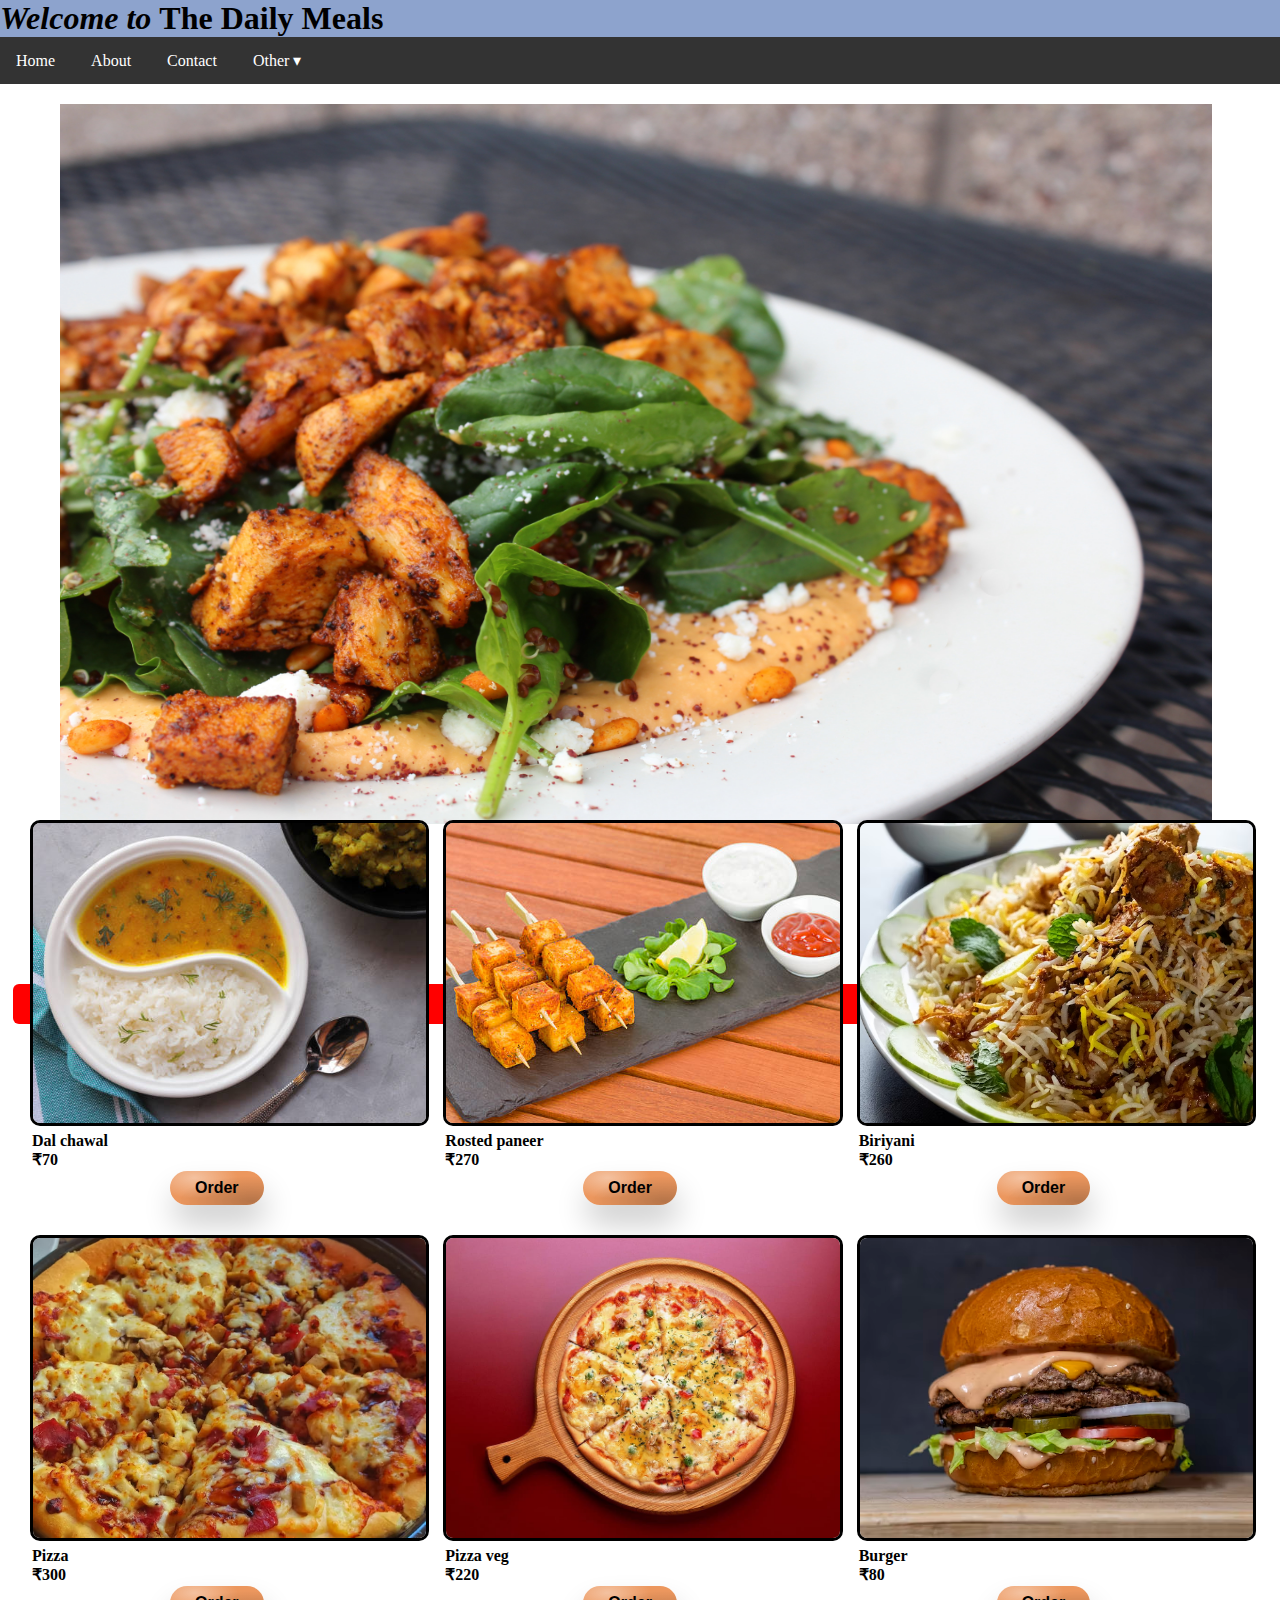
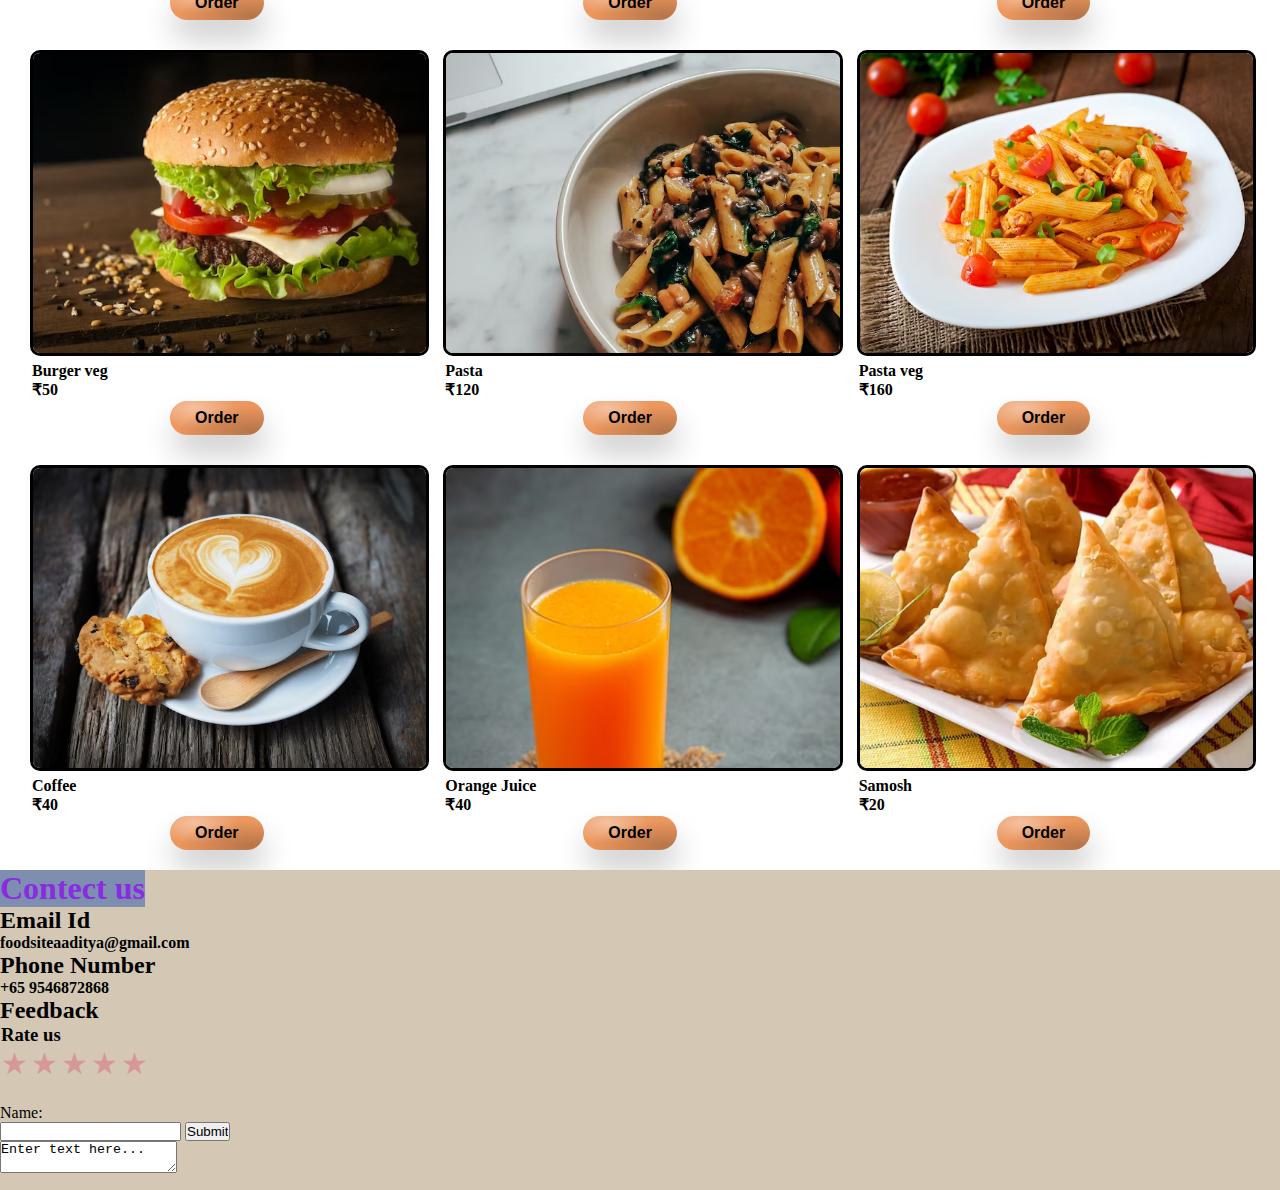
<file: index.html>
<!DOCTYPE html>
<html>
<head>
    <title>The Daily Meals.com</title>
    <link rel="stylesheet" type="text/css" href="food.css">
</head>
<body>
    
    <h1><i>Welcome to </i>The Daily Meals </h1>
    <nav>
        <ul>
            <li><a href="#">Home</a></li>
            <li><a href="#">About</a></li>
            <li><a href="#">Contact</a></li>
            <li class="dropdown">
                <a href="#">Other &#9662;</a>
                <ul class="dropdown-content">
                    <li><a href="registerpage.html">Register</a></li>
                    <li><a href="#zz">Help</a></li>
                    <li><a href="login.html">Log in</a></li>
                </ul>
            </li>
        </ul>
    </nav>

<section>
    <div class="section_1">
    <div class="fff">
        <img src="big samosa.jpg" class="slider-1">
        <img src="big chili panir.jpg" class="slider-2">
        <img src="big fried tadka.jpg" class="slider-3">
        <img src="big saled.jpg" class="slider-4">
        <img src="big soyabin dish.jpg" class="slider-5">
        <img src="slid.jpg" class="slider-6">
        </div>
        
    </section>
    
        <div class="menu">
       <ul style="display: flex;list-style: none;gap: 10em;">
        <li><a href="" style="text-decoration: none;color: white;">Breakfast</a></li>
        <li><a href="" style="text-decoration: none;color: white;">Lunch</a></li>
        <li><a href="" style="text-decoration: none;color: white;">Snacks</a></li>
        <li><a href="" style="text-decoration: none;color: white;">Dinner</a></li>
        <li><a href="" style="text-decoration: none;color: white;">Dessert</a></li>
       </ul>
        </div>
       
    </section>


    </div>

 
    
  
        <div class="food">
            <section class="items-col">

            <div class="items">
                <a href="cartchawal dal.html"> <img src="daalchawal.jpg"> </a>
                 <h4>Dal chawal<br>₹70 </h4>
                 <a href="login.html" style="text-decoration: none;"><button>Order</button> </a>
                 
             </div>
            <div class="items">
                <a href="cart rostedpaneer.html"> <img src="panirbarbique.jpg"> </a>
                 <h4>Rosted paneer <br>₹270 </h4>
                 <a href="login.html" style="text-decoration: none;"><button>Order</button> </a>
             </div>
            <div class="items">
                <a href="cartbiriyani.html"> <img src="bhiriyani.jpg"> </a>
                 <h4>Biriyani <br>₹260 </h4>
                 <a href="login.html" style="text-decoration: none;"><button>Order</button> </a>
             </div>
        <div class    ="items">
               <a href="login.html"> <img src="pizza1.jpg"> </a>
                <h4>Pizza <br>₹300 </h4>
                <a href="login.html" style="text-decoration: none;"><button>Order</button> </a>
            </div>
            <div class="items">
                <a href="addtocart.html" style="text-decoration: none;"><img src="pizza2.jpg"> </a>
                <h4>Pizza veg <br>₹220</h4>
                <a href="login.html" style="text-decoration: none;"><button>Order</button></a>
            </div>
            <div class="items">
                <a href="login.html" style="text-decoration: none;"><img src="burger1.jpg"></a>
                <h4>Burger <br> ₹80</h4>
                <a href="login.html" style="text-decoration: none;"><button>Order</button></a>
            </div>
            <div class="items">
                <a href="login.html" style="text-decoration: none;"><img src="burger2.jpg"></a>
                <h4>Burger veg <br>₹50</h4>
                <a href="login.html" style="text-decoration: none;"><button>Order</button></a>
            </div>
            <div class="items">
                <a href="login.html" style="text-decoration: none;"><img src="pasta1.jpg"></a>
                <h4>Pasta<br> ₹120</h4>
                <a href="login.html" style="text-decoration: none;"><button>Order</button></a>
            </div>
            <div class="items">
                <a href="login.html" style="text-decoration: none;"><img src="pasta2.jpg"></a>
                <h4>Pasta veg <br>₹160</h4>
                <a href="login.html" style="text-decoration: none;"><button>Order</button></a>
            </div> 
            <div class="items">
                <a href="login.html" style="text-decoration: none;"><img src="coffee.jpg"></a>
                <h4>Coffee<br> ₹40</h4>
                <a href="login.html" style="text-decoration: none;"><button>Order</button></a>
            </div>
            <div class="items">
                <a href="login.html" style="text-decoration: none;"><img src="orange juice.jpg"></a>
                <h4>Orange Juice <br>₹40</h4>
                <a href="login.html" style="text-decoration: none;"><button>Order</button></a>
            </div>
            <div class="items">
                <a href="login.html" style="text-decoration: none;"><img src="samosa.png"></a>
                <h4>Samosh<br> ₹20</h4>
                <a href="login.html" style="text-decoration: none;"><button>Order</button></a>
            </div>
             
           <!--- <div class="container" style="background-image: radial-gradient(orange,white,green); width: 250px; padding: 30px 30px 30px 30px;">
                <form>
                    <h3>Feedback Form</h3>
                    <input type="text" id="Name" placeholder="Your Name" required> <br> <br>
                    <input type="Email" id="Email" placeholder="Email id" required> <br><br>
                    <input type="Phone No." id="Phone No." placeholder="Phone no." required><br><br>
                    <textarea id="massage" rows="4" placeholder="How can i help you ?"></textarea>
                    
                </form>
                
            </div>--->
                       <!----Slider------>

</section>
       <div class="z" id="zz">
        <a><h1>Contect us</h1></a>
       <h2>Email Id</h2>
       <h4>foodsiteaaditya@gmail.com</h4>
       <h2>Phone Number</h2>
       <h4>+65 9546872868</h4>
       <h2>Feedback</h2>
       
       <div class="rate"><h3>Rate us</h3>
        <input type="radio" id="star5" name="rate" value="5" />
        <label for="star5" title="text">5 stars</label>
        <input type="radio" id="star4" name="rate" value="4" />
        <label for="star4" title="text">4 stars</label>
        <input type="radio" id="star3" name="rate" value="3" />
        <label for="star3" title="text">3 stars</label>
        <input type="radio" id="star2" name="rate" value="2" />
        <label for="star2" title="text">2 stars</label>
        <input type="radio" id="star1" name="rate" value="1" />
        <label for="star1" title="text">1 star</label>
    </div>
     <div style="margin-top: 5em;">
      <form action="/action_page.php" id="usrform">
        Name: <br> <input type="text" name="usrname" >
        <input type="submit">
      </form>
      
      <textarea name="comment" form="usrform">Enter text here...</textarea>
    </div>
       </div>
</body>
</html>
</file>
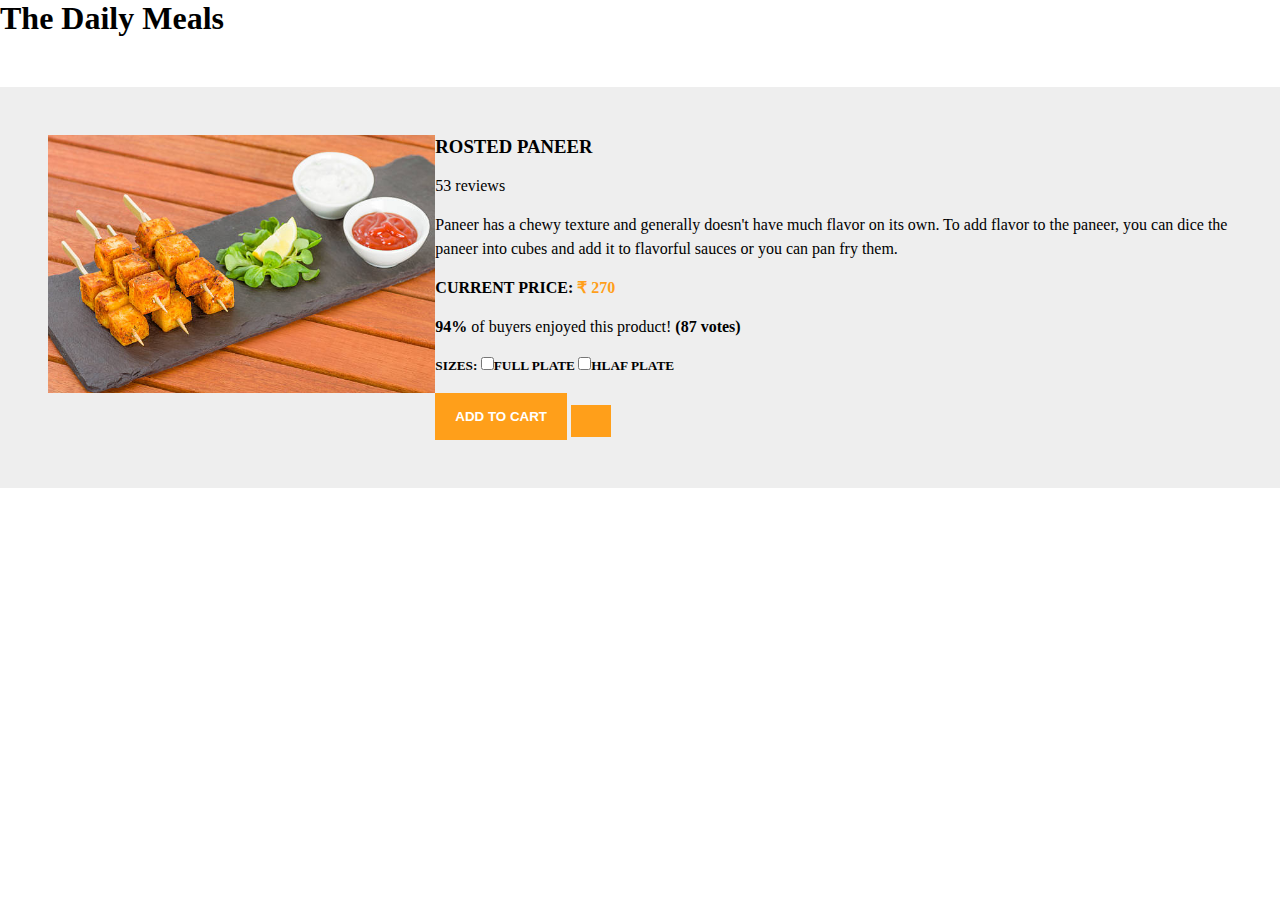
<file: cart rostedpaneer.html>
<link href="" rel="stylesheet" id="">
<script src=""></script>
<script src=""></script>
<!------ Include the above in your HEAD tag ---------->

<!DOCTYPE html>
<html lang="en">
  <head>
    
    <meta name="viewport" content="width=device-width, initial-scale=1">

    <title>Product Detail</title>
    <link rel="stylesheet" type="text/css" href="cartchawal dal.css">
  </head>

  <body>
    <h1>The Daily Meals</h1>
	
	<div class="container">
		<div class="card">
			<div class="container-fliud">
				<div class="wrapper row">
					<div class="preview col-md-6">
						
						<div class="preview-pic tab-content">
						  <div class="tab-pane active" id="pic-1"><img src="panirbarbique.jpg" /></div>
						
						  
                        </div>
						<ul class="preview-thumbnail nav nav-tabs">
						  
						</ul>
						
					</div>
					<div class="details col-md-6">
						<h3 class="product-title">Rosted paneer</h3>
						<div class="rating">
							<div class="stars">
								<span class="fa fa-star checked"></span>
								<span class="fa fa-star checked"></span>
								<span class="fa fa-star checked"></span>
								<span class="fa fa-star"></span>
								<span class="fa fa-star"></span>
							</div>
							<span class="review-no">53 reviews</span>
						</div>
						<p class="product-description">Paneer has a chewy texture and generally doesn't have much flavor on its own. To add flavor to the paneer, you can dice the paneer into cubes and add it to flavorful sauces or you can pan fry them.

                            
                        </p>
						<h4 class="price">current price: <span> ₹ 270</span></h4>
						<p class="vote"><strong>94%</strong> of buyers enjoyed this product! <strong>(87 votes)</strong></p>
						<h5 class="sizes">sizes:
                           
                             
                                <input type="checkbox">Full plate
                                <input type="checkbox">Hlaf plate
                                
                              
							
						</h5>
						
						<div class="action">
							<button class="add-to-cart btn btn-default" type="button">add to cart</button>
							<button class="like btn btn-default" type="button"><span class="fa fa-heart"></span></button>
						</div>
					</div>
				</div>
			</div>
		</div>
	</div>
  </body>
</html>
</file>
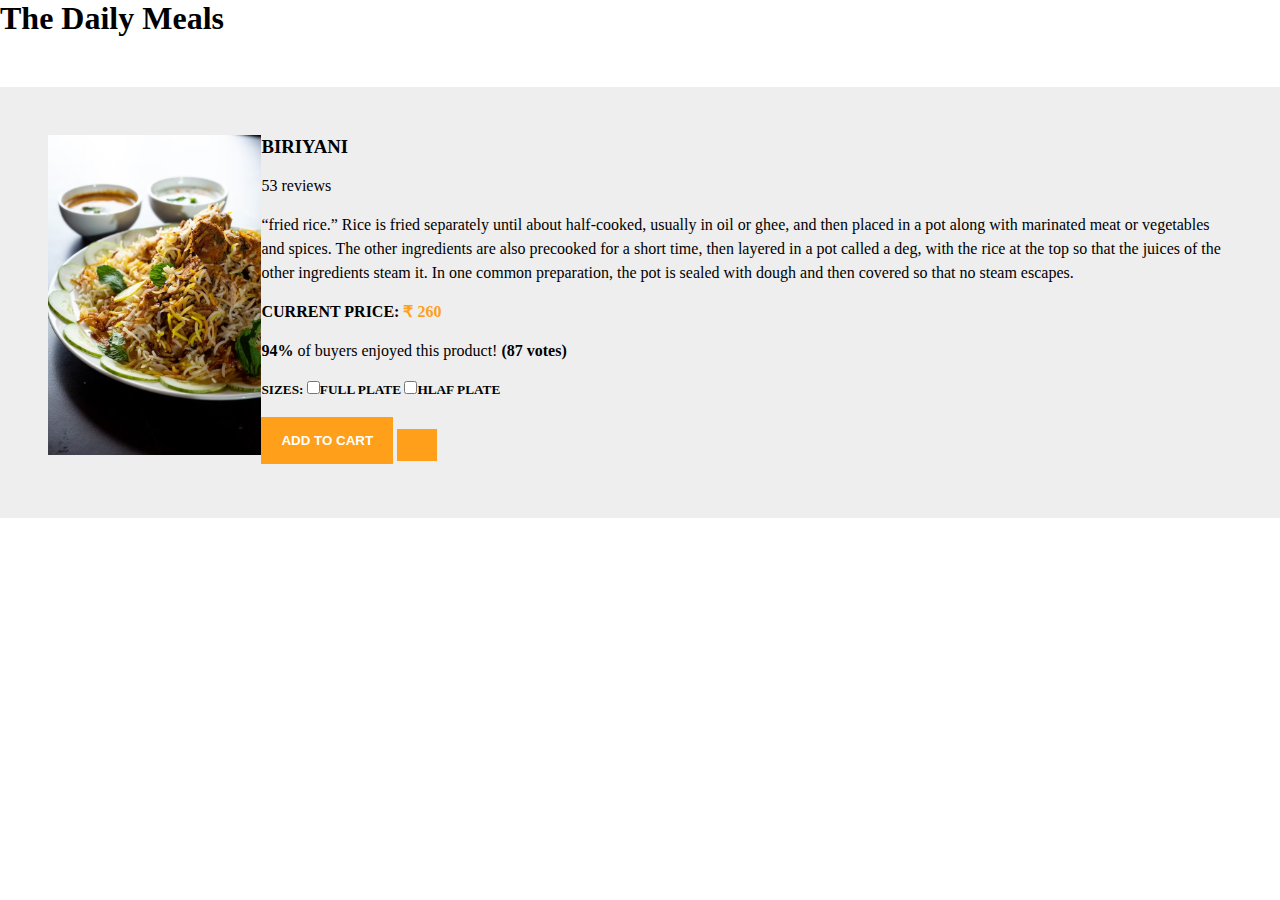
<file: cartbiriyani.html>
<link href="" rel="stylesheet" id="">
<script src=""></script>
<script src=""></script>
<!------ Include the above in your HEAD tag ---------->

<!DOCTYPE html>
<html lang="en">
  <head>
    
    <meta name="viewport" content="width=device-width, initial-scale=1">

    <title>Product Detail</title>
    <link rel="stylesheet" type="text/css" href="cartchawal dal.css">
  </head>

  <body>
    <h1>The Daily Meals</h1>
	
	<div class="container">
		<div class="card">
			<div class="container-fliud">
				<div class="wrapper row">
					<div class="preview col-md-6">
						
						<div class="preview-pic tab-content">
						  <div class="tab-pane active" id="pic-1"><img src="bhiriyani.jpg" /></div>
						
						  
                        </div>
						<ul class="preview-thumbnail nav nav-tabs">
						  
						</ul>
						
					</div>
					<div class="details col-md-6">
						<h3 class="product-title">Biriyani</h3>
						<div class="rating">
							<div class="stars">
								<span class="fa fa-star checked"></span>
								<span class="fa fa-star checked"></span>
								<span class="fa fa-star checked"></span>
								<span class="fa fa-star"></span>
								<span class="fa fa-star"></span>
							</div>
							<span class="review-no">53 reviews</span>
						</div>
						<p class="product-description"> “fried rice.” Rice is fried separately until about half-cooked, usually in oil or ghee, and then placed in a pot along with marinated meat or vegetables and spices. The other ingredients are also precooked for a short time, then layered in a pot called a deg, with the rice at the top so that the juices of the other ingredients steam it. In one common preparation, the pot is sealed with dough and then covered so that no steam escapes.
                        
                        
                        </p>
						<h4 class="price">current price: <span> ₹ 260</span></h4>
						<p class="vote"><strong>94%</strong> of buyers enjoyed this product! <strong>(87 votes)</strong></p>
						<h5 class="sizes">sizes:
                           
                             
                                <input type="checkbox">Full plate
                                <input type="checkbox">Hlaf plate
                                
                              
							
						</h5>
						
						<div class="action">
							<button class="add-to-cart btn btn-default" type="button">add to cart</button>
							<button class="like btn btn-default" type="button"><span class="fa fa-heart"></span></button>
						</div>
					</div>
				</div>
			</div>
		</div>
	</div>
  </body>
</html>
</file>
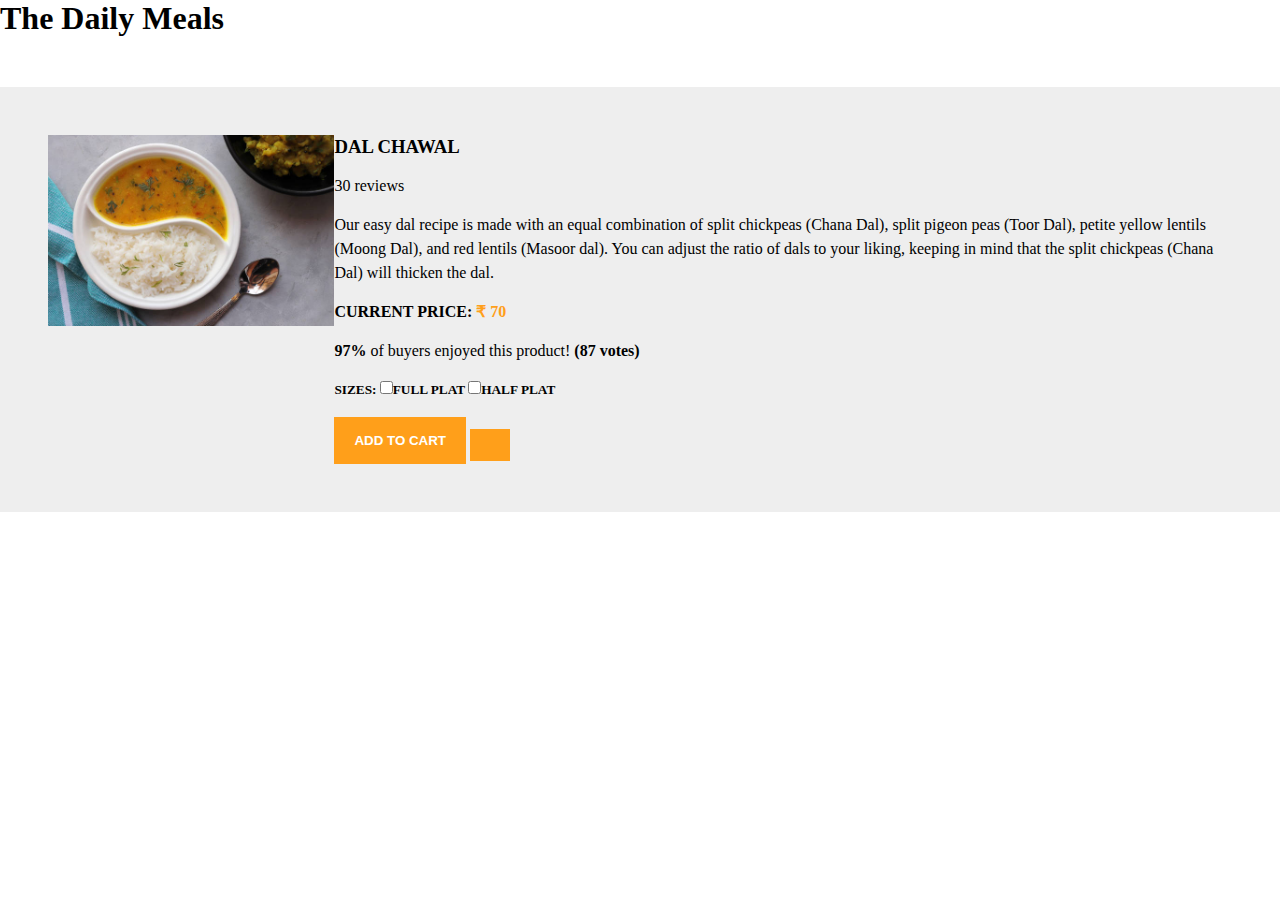
<file: cartchawal dal.html>
<link href="" rel="stylesheet" id="">
<script src=""></script>
<script src=""></script>
<!------ Include the above in your HEAD tag ---------->

<!DOCTYPE html>
<html lang="en">
  <head>
    
    <meta name="viewport" content="width=device-width, initial-scale=1">

    <title>Product Detail</title>
    <link rel="stylesheet" type="text/css" href="cartchawal dal.css">
  </head>

  <body>
    <h1>The Daily Meals</h1>
	
	<div class="container">
		<div class="card">
			<div class="container-fliud">
				<div class="wrapper row">
					<div class="preview col-md-6">
						
						<div class="preview-pic tab-content">
						  <div class="tab-pane active" id="pic-1"><img src="daalchawal.jpg" /></div>
						
						  
                        </div>
						<ul class="preview-thumbnail nav nav-tabs">
						  
						</ul>
						
					</div>
					<div class="details col-md-6">
						<h3 class="product-title">Dal chawal</h3>
						<div class="rating">
							<div class="stars">
								<span class="fa fa-star checked"></span>
								<span class="fa fa-star checked"></span>
								<span class="fa fa-star checked"></span>
								<span class="fa fa-star"></span>
								<span class="fa fa-star"></span>
							</div>
							<span class="review-no">30 reviews</span>
						</div>
						<p class="product-description">Our easy dal recipe is made with an equal combination of split chickpeas (Chana Dal), split pigeon peas (Toor Dal), petite yellow lentils (Moong Dal), and red lentils (Masoor dal).

                            You can adjust the ratio of dals to your liking, keeping in mind that the split chickpeas (Chana Dal) will thicken the dal.</p>
						<h4 class="price">current price: <span> ₹ 70</span></h4>
						<p class="vote"><strong>97%</strong> of buyers enjoyed this product! <strong>(87 votes)</strong></p>
						<h5 class="sizes">sizes:
                           
                             
                                <input type="checkbox">Full plat
                                <input type="checkbox">Half plat
                                
                              
							
						</h5>
						
						<div class="action">
							<button class="add-to-cart btn btn-default" type="button">add to cart</button>
							<button class="like btn btn-default" type="button"><span class="fa fa-heart"></span></button>
						</div>
					</div>
				</div>
			</div>
		</div>
	</div>
  </body>
</html>
</file>
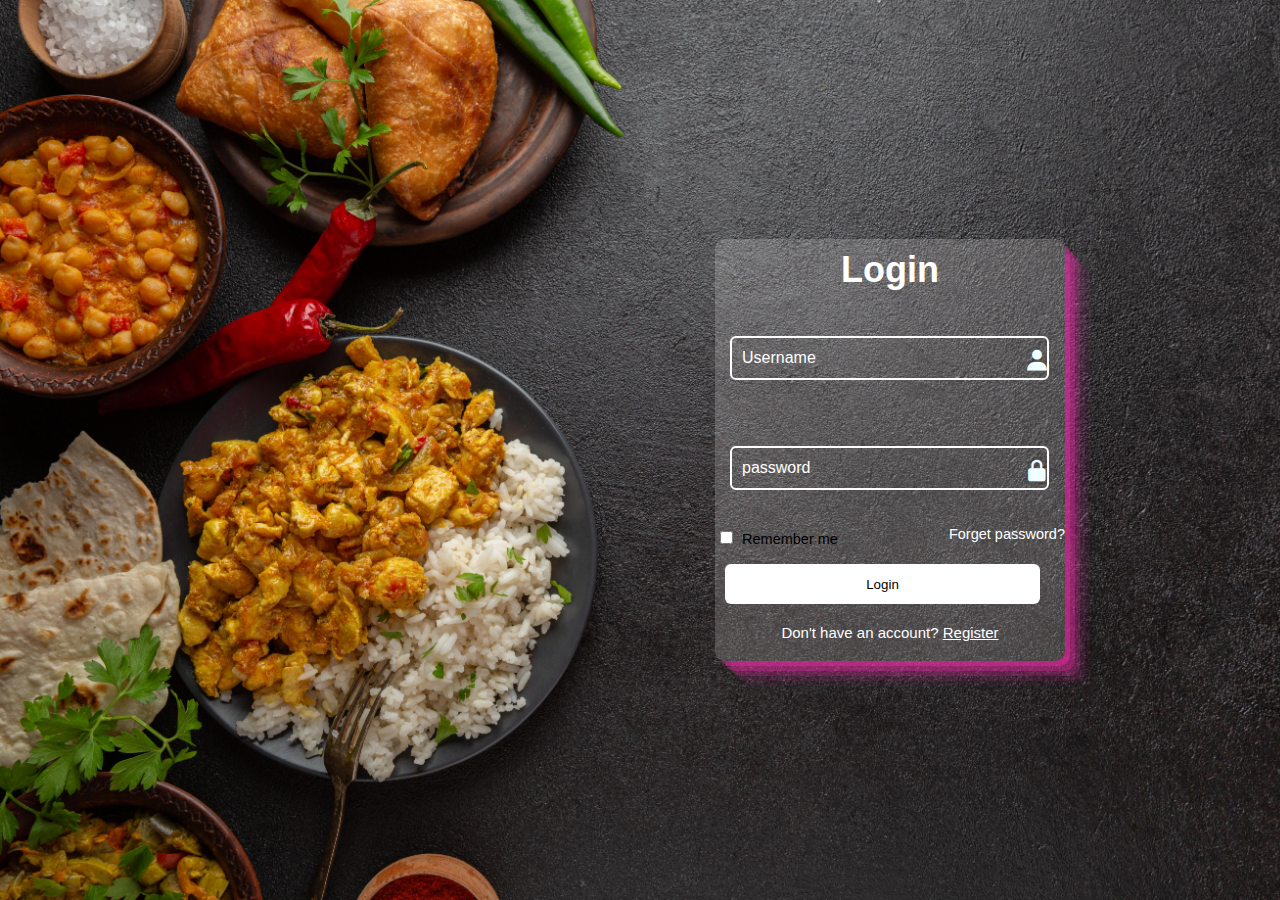
<file: login.html>
<!DOCTYPE html>
<html lang="en">
<head>
    <meta charset="UTF-8">
    <meta name="viewport" content="width=device-width, initial-scale=1.0">
    <title>Login form </title>
    <link rel="stylesheet" href="style.css">
    <link href='https://unpkg.com/boxicons@2.1.4/css/boxicons.min.css' rel='stylesheet'>

</head>
<body>
   
    
    <div class="wrapper">
     <form action="">
       <center> <h1 >Login </h1> </center>
        <div class="input-box">
            <input type="text" placeholder="Username"
            required>
            <i class='bx bxs-user'></i>
        </div>

        <div class="input-box">
        <input type="password"
        placeholder="password" required>
        <i class='bx bxs-lock-alt'></i>
    </div>

    <div class="remember-forgot">
        <label><input type="checkbox"> Remember me</label>
            <a href="#">Forget password?</a>
            </div> 

            <button type="submit" class="btn" > <a href="index.html" style="text-decoration: none; color: black; font-weight: 20px; "> Login</button> </a>

            <div class="resister-link">
              <center>  <p style="color: white; font-size: 15px; font-weight: 40px; margin-bottom: 20px; margin-top: 20px;">Don't have an account?  <a
                    href="registerpage.html" style="font-size: 15px; color: white; font-weight: 40px; padding-top: 20px;">Register</a></p> </center>
        </div>
            </div>

                </div>
     </form>

    </div>
   
</body>
</html>
</file>
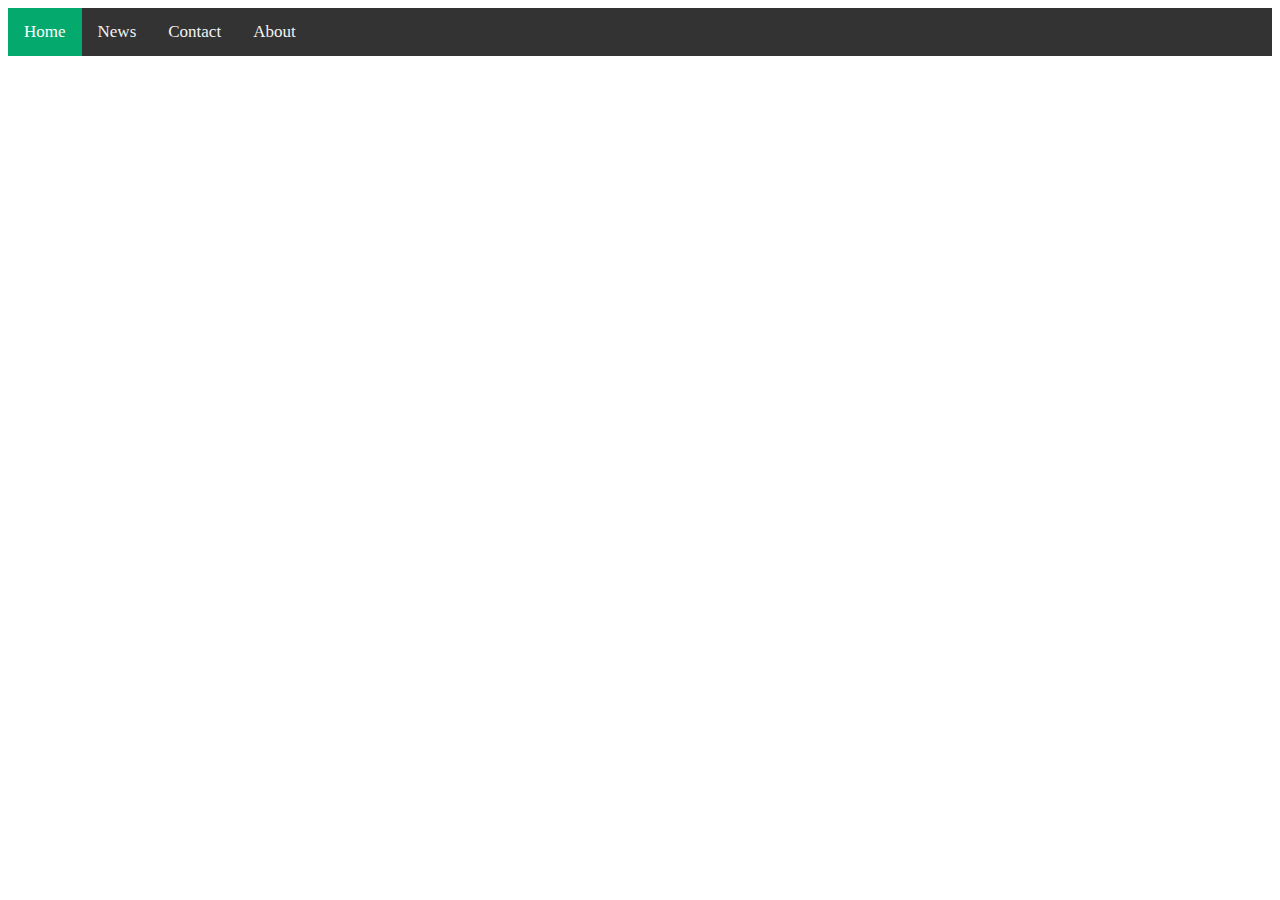
<file: new1.html>
<!DOCTYPE html>
<html lang="en">
<head>
  <meta charset="UTF-8">
  <meta name="viewport" content="width=device-width, initial-scale=1.0">
  <link rel="stylesheet" href="new1.css">
  <title>nev</title>
</head>
<body><div class="topnav" id="myTopnav">
  <a href="#home" class="active">Home</a>
  <a href="#news">News</a>
  <a href="#contact">Contact</a>
  <a href="#about">About</a>
  <a href="javascript:void(0);" class="icon" onclick="myFunction()">
    <i class="fa fa-bars"></i>
  </a>
</div>
  
</body>
</html>
</file>
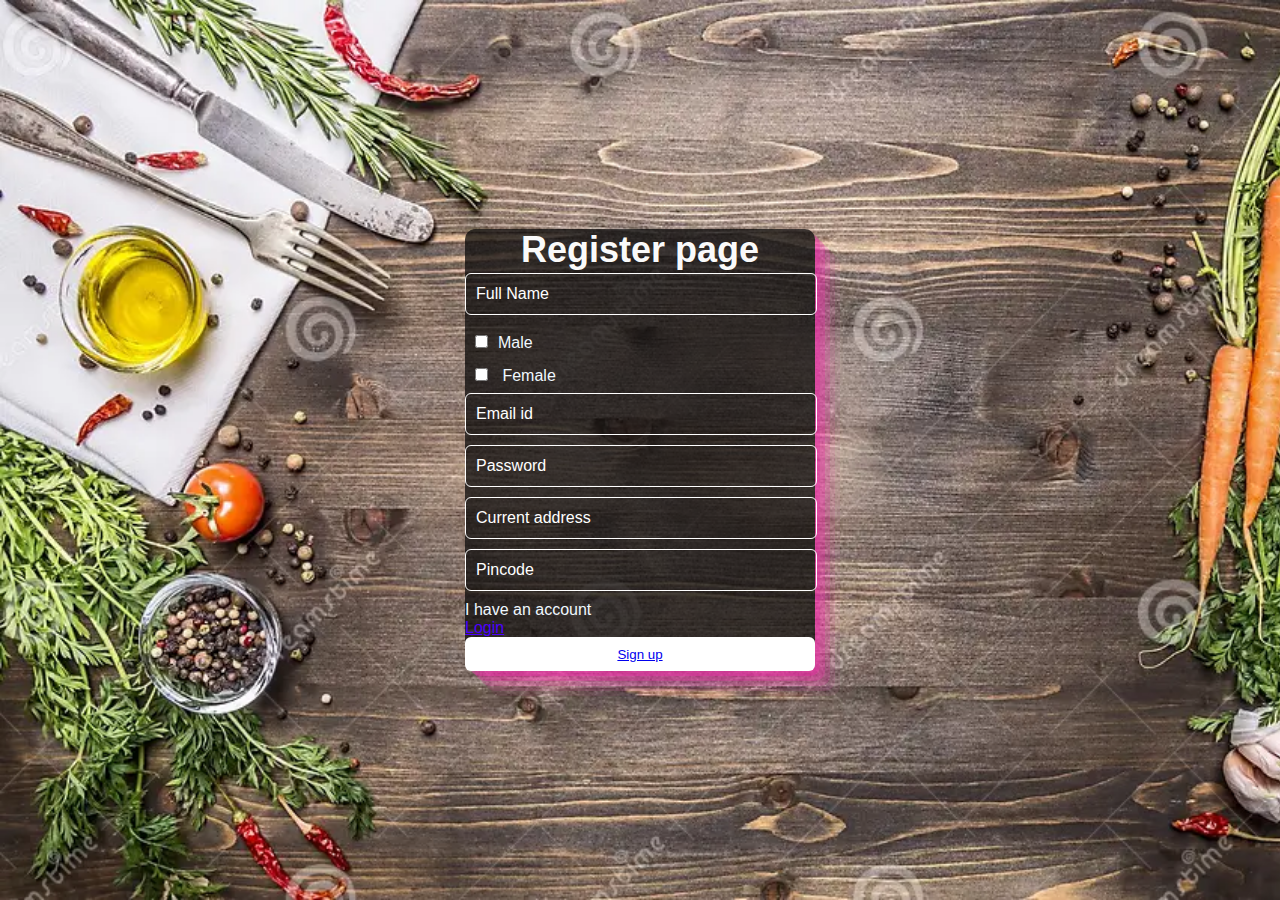
<file: registerpage.html>
<!DOCTYPE html>
<html lang="en">
<head>
    <meta charset="UTF-8">
    <meta name="viewport" content="width=device-width, initial-scale=1.0">
    <title>Ragister page</title>

</head>
<link rel="stylesheet" href="style1.css">
<body>
    <div class="wrapper">
        <form action="">
           <h1 style="color: rgb(250, 250, 250);" >Register page</h1>
           <div class="input-box">
            <input type="text" placeholder="Full Name"
            required>
            <i class='bx bxs-user'></i>
         </div>
          <div>
            <div class="remember-forgot" style="color: aliceblue;">
         <label>
            <input type="checkbox">Male</label>
         <div class="remember-forgot">
            <label>
                <input type="checkbox"> Female</label>
          </div>
         </div>

         <div class="input-box">
            <input type="text" placeholder="Email id"
            required>
            <i class='bx bxs-user'></i>
         </div>
         <div class="input-box">
            <input type="text" placeholder="Password"
            required>
            <i class='bx bxs-user'></i>
         </div>
         <div class="input-box">
            <input type="text" placeholder="Current address"
            required>
            <i class='bx bxs-user'></i>
         </div>
         <div class="input-box">
            <input type="text" placeholder="Pincode"
            required>
            <i class='bx bxs-user'></i>
         </div>
         <div class="resister-link" style="color: aliceblue;">
         <p>I have an account </p> <a href="login.html" style="color: rgb(76, 0, 253);"> Login</a></p> </center>
      </div>
     
      <button type="submit"  class="btn"><a href="index.html"> Sign up</button></a>
      


    </form>
    </div>
</body>
</html>
</file>
<file: food.css>
*{
   margin: 0;
   padding: 0;

}


h1 {
   
    font-size: 2em;
   
    
    background-color: rgba(72, 108, 175, 0.623);
   
    margin-inline-start: 0px;
    margin-inline-end: 0px;
    font-weight: bold;
}

/* Style the navigation bar */
nav ul {
    list-style-type: none;
    margin: 0;
    padding: 0;
    background-color: #333;
}

nav ul li {
    display: inline-block;
}

nav ul li a {
    display: block;
    color: white;
    text-align: center;
    padding: 14px 16px;
    text-decoration: none;
}

nav ul li a:hover {
    background-color: #555;
}

/* Style the dropdown content */
.dropdown-content {
    display: none;
    position: absolute;
    background-color: #333;
    min-width: 160px;
    z-index: 1;
}

.dropdown-content li {
    display: block;
    text-align: left;
}

.dropdown:hover .dropdown-content {
    display:flex;
}


.slider-1,.slider-2,.slider-3,.slider-4,.slider-5,.slider-6{
    display: flex;
    position: absolute;
    width: 90%;
    height: 80%;
    margin-left: 60px;
    margin-top: 20px;
    
    align-items: center;
    

}
.slider-1{
    animation: fade1 10s infinite;
}
.slider-2{
    animation: fade2 10s infinite;
}
.slider-3{
    animation: fade3 10s infinite;
}

.slider-4{
    animation: fade4 10s infinite;

}
.slider-5{
    animation: fade5 10s infinite;
}
.slider-6{
    animation: fade6 10s infinite;
}
@keyframes fade1 
{
    0%{opacity: 1;}
    20%{opacity: 0;}
    40%{opacity: 0;}
    60%{opacity: 0;}
    80%{opacity: 0;} 
    100%{opacity: 1;}  
     
}
@keyframes fade2 
{
    0%{opacity: 0;}
    20%{opacity: 1;}
    40%{opacity: 0;}
    60%{opacity: 0;}
    80%{opacity: 0;} 
    100%{opacity: 0;} 
}
@keyframes fade3
{
    0%{opacity: 0;}
    20%{opacity: 0;}
    40%{opacity: 1;}
    60%{opacity: 0;}
    80%{opacity: 0;} 
    100%{opacity: 0;} 
     

}
@keyframes fade4
{
    0%{opacity: 0;}
    20%{opacity: 0;}
    40%{opacity: 0;}
    60%{opacity: 1;}
    80%{opacity: 0;} 
    100%{opacity: 0;} 
}
@keyframes fade5
{
    0%{opacity: 0;}
    20%{opacity: 0;}
    40%{opacity: 1;}
    60%{opacity: 0;}
    80%{opacity: 1;} 
    100%{opacity: 0;} 

}
@keyframes fade6
{
    0%{opacity: 0;}
    20%{opacity: 0;}
    40%{opacity: 1;}
    60%{opacity: 0;}
    80%{opacity: 0;} 
    100%{opacity: 1;} 


}
.menu{
    display: flex;
    height: 40px;
    width: 90%;
    background-color: red;
  
    margin-left: 1%;
    border-radius: 6px;
    align-items: center;
    text-decoration: none;
    padding-left: 5em;
 
    
    

}
.section_1{
    display: flex;
    flex-direction:flex;
    height: 100vh;
    width: 100vw;
}
.food{
    position: absolute;
    top: 50em;
}


.items-col{
    display: grid;
    grid-template-columns: repeat(3, 1fr);
    padding: 20px 30px;
    grid-column-gap: 20px;
    
    grid-row-gap: 30px; 
    position: block;
    background-image: 
    
}
.items a{
    align-items: center;
    
}
.items img{
    width: 100%;
    height: 300px;
    object-fit: cover;
    border-radius: 10px;
    border: 3px solid black;
    cursor: pointer;
    transition: 0.2s ease;
}
.items img:hover{
    transform: scale(1.04);   
}
.items h4{
    padding: 2px;
    
}
.items button{
   /*padding: 5px 3px;
   text-decoration: none;
   border: none;
   outline: none;
   background-color: rgb(18, 228, 64);
   color: white; 
   cursor: pointer;
   border-radius: 4px;
   font-size: 20px;
   display: block;
   margin: 0 auto;
   transition: 0.2s all;*/



  color: #000000;
  padding: 8px 25px;
  border-radius: 100px;
  background-color: #e88441d8;
  background-image: radial-gradient(93% 87% at 87% 89%, rgba(0, 0, 0, 0.23) 0%, transparent 86.18%), radial-gradient(66% 87% at 26% 20%, rgba(255, 255, 255, 0.41) 0%, rgba(255, 255, 255, 0) 69.79%, rgba(255, 255, 255, 0) 100%);
  box-shadow: 2px 19px 31px rgba(0, 0, 0, 0.2);
  font-weight: bold;
  font-size: 16px;

  border: 0;
  margin-left: 140px;
  align-items: center;

  user-select: none;
  -webkit-user-select: none;
  touch-action: manipulation;

  cursor: pointer;
}

.items button:hover{
    transform: scale(1.08);

}
@media screen and (max-width: 1000px) {
    .items{
        grid-template-columns: repeat(2, 1fr);
    }
}
@media screen and (max-width: 768px) {
    .items{
        grid-template-columns: repeat(1, 1fr);
    }
    
}
.nd col img{
    text-align: right;
    position: relative;
    align-items: center;
    padding: 20px;
    margin-left: 50px;
}




.z{
    height: 20em;
    width: 100%;
    background-color: #d4c8b5;
    position: absolute;
   
}
.z a{
    color: blueviolet;
    display: flex;

    
}
.rate {
   float: left;;
    height: 40px;
    padding: 0 1px;
}
.rate:not(:checked) > input {
    position:absolute;
    top:-9999px;
}
.rate:not(:checked) > label {
    float:right;
    width:1em;
    overflow:hidden;
    white-space:nowrap;
    cursor:pointer;
    font-size:30px;
    color:#d69797;
}
.rate:not(:checked) > label:before {
    content: '★ ';
}
.rate > input:checked ~ label {
    color: #ffc700;    
}
.rate:not(:checked) > label:hover,
.rate:not(:checked) > label:hover ~ label {
    color: #deb217;  
}
.rate > input:checked + label:hover,
.rate > input:checked + label:hover ~ label,
.rate > input:checked ~ label:hover,
.rate > input:checked ~ label:hover ~ label,
.rate > label:hover ~ input:checked ~ label {
    color: #c59b08;
}
</file>
<file: cartchawal dal.css>
*{
    margin: 0;
}
body {
    font-family: 'open sans';
    overflow-x: hidden; }
  
  img {
    max-width: 100%; }
  
  .preview {
    display: -webkit-box;
    display: -webkit-flex;
    display: -ms-flexbox;
    display: flex;
    -webkit-box-orient: vertical;
    -webkit-box-direction: normal;
    -webkit-flex-direction: column;
        -ms-flex-direction: column;
            flex-direction: column; }
    @media screen and (max-width: 996px) {
      .preview {
        margin-bottom: 20px; } }
  
  .preview-pic {
    -webkit-box-flex: 1;
    -webkit-flex-grow: 1;
        -ms-flex-positive: 1;
            flex-grow: 1; }
  
  .preview-thumbnail.nav-tabs {
    border: none;
    margin-top: 15px; }
    .preview-thumbnail.nav-tabs li {
      width: 18%;
      margin-right: 2.5%; }
      .preview-thumbnail.nav-tabs li img {
        max-width: 100%;
        display: block; }
      .preview-thumbnail.nav-tabs li a {
        padding: 0;
        margin: 0; }
      .preview-thumbnail.nav-tabs li:last-of-type {
        margin-right: 0; }
  
  .tab-content {
    overflow: hidden; }
    .tab-content img {
      width: 100%;
      -webkit-animation-name: opacity;
              animation-name: opacity;
      -webkit-animation-duration: .3s;
              animation-duration: .3s; }
  
  .card {
    margin-top: 50px;
    background: #eee;
    padding: 3em;
    line-height: 1.5em; }
  
  @media screen and (min-width: 997px) {
    .wrapper {
      display: -webkit-box;
      display: -webkit-flex;
      display: -ms-flexbox;
      display: flex; } }
  
  .details {
    display: -webkit-box;
    display: -webkit-flex;
    display: -ms-flexbox;
    display: flex;
    -webkit-box-orient: vertical;
    -webkit-box-direction: normal;
    -webkit-flex-direction: column;
        -ms-flex-direction: column;
            flex-direction: column; }
  
  .colors {
    -webkit-box-flex: 1;
    -webkit-flex-grow: 1;
        -ms-flex-positive: 1;
            flex-grow: 1; }
  
  .product-title, .price, .sizes, .colors {
    text-transform: UPPERCASE;
    font-weight: bold; }
  
  .checked, .price span {
    color: #ff9f1a; }
  
  .product-title, .rating, .product-description, .price, .vote, .sizes {
    margin-bottom: 15px; }
  
  .product-title {
    margin-top: 0; }
  
  .size {
    margin-right: 10px; }
    .size:first-of-type {
      margin-left: 40px; }
  
  .color {
    display: inline-block;
    vertical-align: middle;
    margin-right: 10px;
    height: 2em;
    width: 2em;
    border-radius: 2px; }
    .color:first-of-type {
      margin-left: 20px; }
  
  .add-to-cart, .like {
    background: #ff9f1a;
    padding: 1.2em 1.5em;
    border: none;
    text-transform: UPPERCASE;
    font-weight: bold;
    color: #fff;
    -webkit-transition: background .3s ease;
            transition: background .3s ease; }
    .add-to-cart:hover, .like:hover {
      background: #b36800;
      color: #fff; }
  
  .not-available {
    text-align: center;
    line-height: 2em; }
    .not-available:before {
      font-family: fontawesome;
      content: "\f00d";
      color: #fff; }
  
  .orange {
    background: #ff9f1a; }
  
  .green {
    background: #85ad00; }
  
  .blue {
    background: #0076ad; }
  
  .tooltip-inner {
    padding: 1.3em; }
  
  @-webkit-keyframes opacity {
    0% {
      opacity: 0;
      -webkit-transform: scale(3);
              transform: scale(3); }
    100% {
      opacity: 1;
      -webkit-transform: scale(1);
              transform: scale(1); } }
  
  @keyframes opacity {
    0% {
      opacity: 0;
      -webkit-transform: scale(3);
              transform: scale(3); }
    100% {
      opacity: 1;
      -webkit-transform: scale(1);
              transform: scale(1); } }
</file>
<file: style.css>
*{
    margin: 0;
    padding: 0;
    font-size: border-box;
    font-family: "poppines", sans-serif;
}
body{
    display: flex;
    justify-content: center;
    align-items: center;
    min-height: 100vh;
    background-image: url("top-view-food-frame-with-copy-space.jpg");
    background-repeat: no-repeat;
    background-size: cover;
    
}
.wrapper {
    width: 350px;
    background-color: rgba(250, 244, 244, 0.192);
    border-radius: 10px;
    outline:none;
    border:5px solid  white / 30%;
    margin-left: 500px;
    box-shadow: rgba(240, 46, 170, 0.4) 5px 5px, rgba(240, 46, 170, 0.3) 10px 10px, rgba(240, 46, 170, 0.2) 15px 15px, rgba(240, 46, 170, 0.1) 20px 20px, rgba(240, 46, 170, 0.05) 25px 25px;

}
.wrapper h1{
font-size: 36px;
color: white;
margin-top: 10px;
text-align: center;

}
.wrapper .input-box{
    position: relative;
    width: 100%;
    height: 50px;
    margin:30px 0;
    padding:15px;
    
}
.input-box input{
    width: 90%;
    height: 80%;
    background: transparent;
    outline: none;
    border: 2px solid white;
    border-radius: 6px;
    font-size: 16px;
    padding: 20px -20px 20px 20px;

}
.input-box input::placeholder{
    color: white;
    position: relative;
    left: 10px;
}
.input-box i {
    position: absolute;
    right: 45px;
    top: 50%;
    transform: translateY(-50%);
    font-size: 26px;
    color: azure;

}
.wrapper .remember-forgot {
    display: flex;
    justify-content: space-between;
    font-size: 14.5px;
    margin: -15px 0 15px;
    
}

.remember-forgot label input{
    accent-color: white;
    margin: 5px;
}

.remember-forgot a {
    color: white;
    text-decoration: none;
}

.remember-forgot a :hover{
    text-decoration: underline;

}

.wrapper .btn {
    width: 90%;
    margin-left: 10px;
    height: 40px;
    background: white;
    border: none;
    outline: none;
    align-items: center;
    border-radius: 6px;
}
</file>
<file: new1.css>
.topnav {
    background-color: #333;
    overflow: hidden;
  }
  
  /* Style the links inside the navigation bar */
  .topnav a {
    float: left;
    display: block;
    color: #f2f2f2;
    text-align: center;
    padding: 14px 16px;
    text-decoration: none;
    font-size: 17px;
  }
  
  /* Change the color of links on hover */
  .topnav a:hover {
    background-color: #ddd;
    color: black;
  }
  
  /* Add an active class to highlight the current page */
  .topnav a.active {
    background-color: #04AA6D;
    color: white;
  }
  
  /* Hide the link that should open and close the topnav on small screens */
  .topnav .icon {
    display: none;
  }
</file>
<file: style1.css>
*{
    margin: 0;
    padding: 0;
    font-size: border-box;
    font-family: "poppines", sans-serif;
}
body{
    display: flex;
    justify-content: center;
    align-items: center;
    min-height: 100vh;
    background-image: url("register\ image.webp");
    background-repeat: no-repeat;
    background-size: cover;
    
}
.wrapper {
    width: 350px;
    height: px;
    background-color: rgba(12, 11, 11, 0.756);
    border-radius: 10px;
    outline: none;
    border: px solid rgba(255, 255, 255, 0.806);
    box-shadow: rgba(240, 46, 170, 0.4) 5px 5px, rgba(240, 46, 170, 0.3) 10px 10px, rgba(240, 46, 170, 0.2) 15px 15px, rgba(240, 46, 170, 0.1) 20px 20px, rgba(240, 46, 170, 0.05) 25px 25px;
}
.wrapper h1{
    font-size: 36px;
    text-align: center;
    color: rgb(232, 220, 220);
    text-decoration-color: rgb(207, 219, 209);
}
.wrapper .input-box{
    position: relative;
width: 24.3em;
height: 50px;
background: transparent;
margin: 2px  0;


    
}
.input-box input{
    width: 90%;
    height: 80%;
    outline: none;
    background: transparent;
    border: 1px solid rgb(255, 255, 255) ;
    border-radius: 6px;
    font-size: 16px;
    color: #fffffc;
    padding: 20px -20px 20px 20px;

}

.input-box input::placeholder{
    color: #ffffff;
    position: relative;
    left: 10px;
}
.input-box i {
    position: absolute;
    right: 26px;
    top: 50%;
    transform: translateY(-50%);
    font-size: 26px;
    color: #f9f9f9;
}
.remember-forgot label input{
    accent-color: #ffffff;
    margin: 10px;
    align-content:center;
    color: #f9f9f9;
}
.remember-forgot a {
    color: #ffffff;
    text-decoration: none;
    font-size:20px;
}
.remember-forgot a :hover{
    text-decoration: underline;
}
.wrapper .btn {
    width: 100%;
    height: 34px;
    background: #ffffff;
    border: none;
    outline: none;
    border-radius: 6px;
}
</file>
